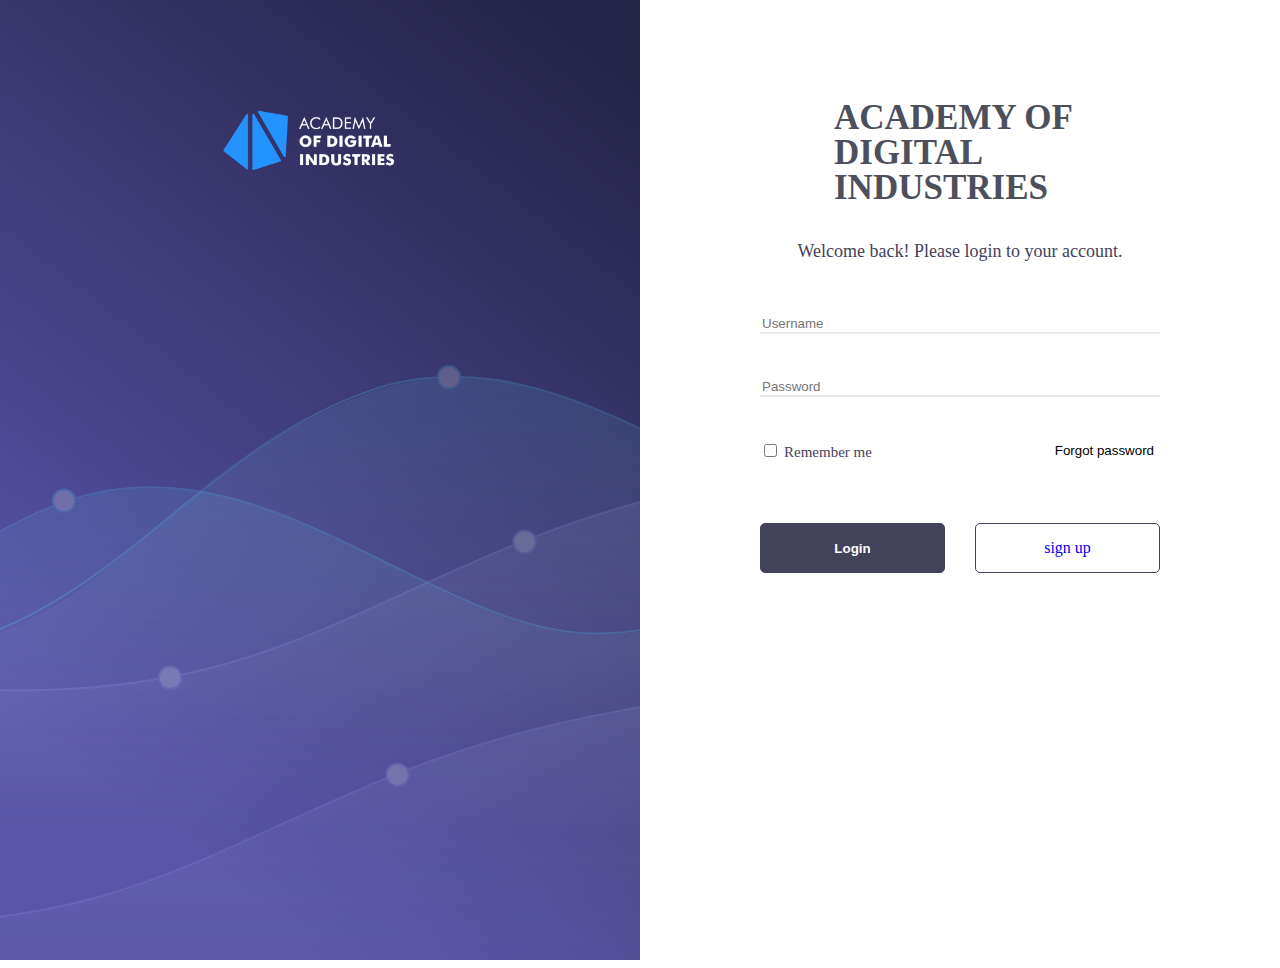
<file: index.html>
<!DOCTYPE html>
<html lang="en">

<head>
    <meta charset="UTF-8">
    <meta http-equiv="X-UA-Compatible" content="IE=edge">
    <meta name="viewport" content="width=device-width, initial-scale=1.0">
    <link rel="stylesheet" href="css/reset.css">
    <link rel="stylesheet" href="css/style.css">
    <title>Final project</title>
</head>

<body>
    <section class="sec1-wraper">
        <div class="logo-wraper">
            <img class="logo" src="image/logo.png" alt="">
        </div>
        <div class="login-form-wraper">
            <form class="login-form" action="#">
                <h1 class="title">ACADEMY
                    OF DIGITAL
                    INDUSTRIES</h1>
                <p class="text">Welcome back! Please login to your account.</p>
                <input type="text" placeholder="Username" class="inputtext">
                <input type="password" placeholder="Password" class="inputtext">
                <div class="rememberme-wraper">
                    <div>
                        <input id="rememberme" type="checkbox">
                        <label class="rememberme-label" for="rememberme">Remember me</label>
                    </div>
                    <button class="forgotpass">Forgot password</button>
                </div>
                <div class="button-wraper">
                    <button class="login-button">Login</button>
                    <div class="button-size">
                        <a href="signup.html" class="signup">sign up</a>
                    </div>
                </div>
            </form>
        </div>
    </section>
</body>

</html>
</file>
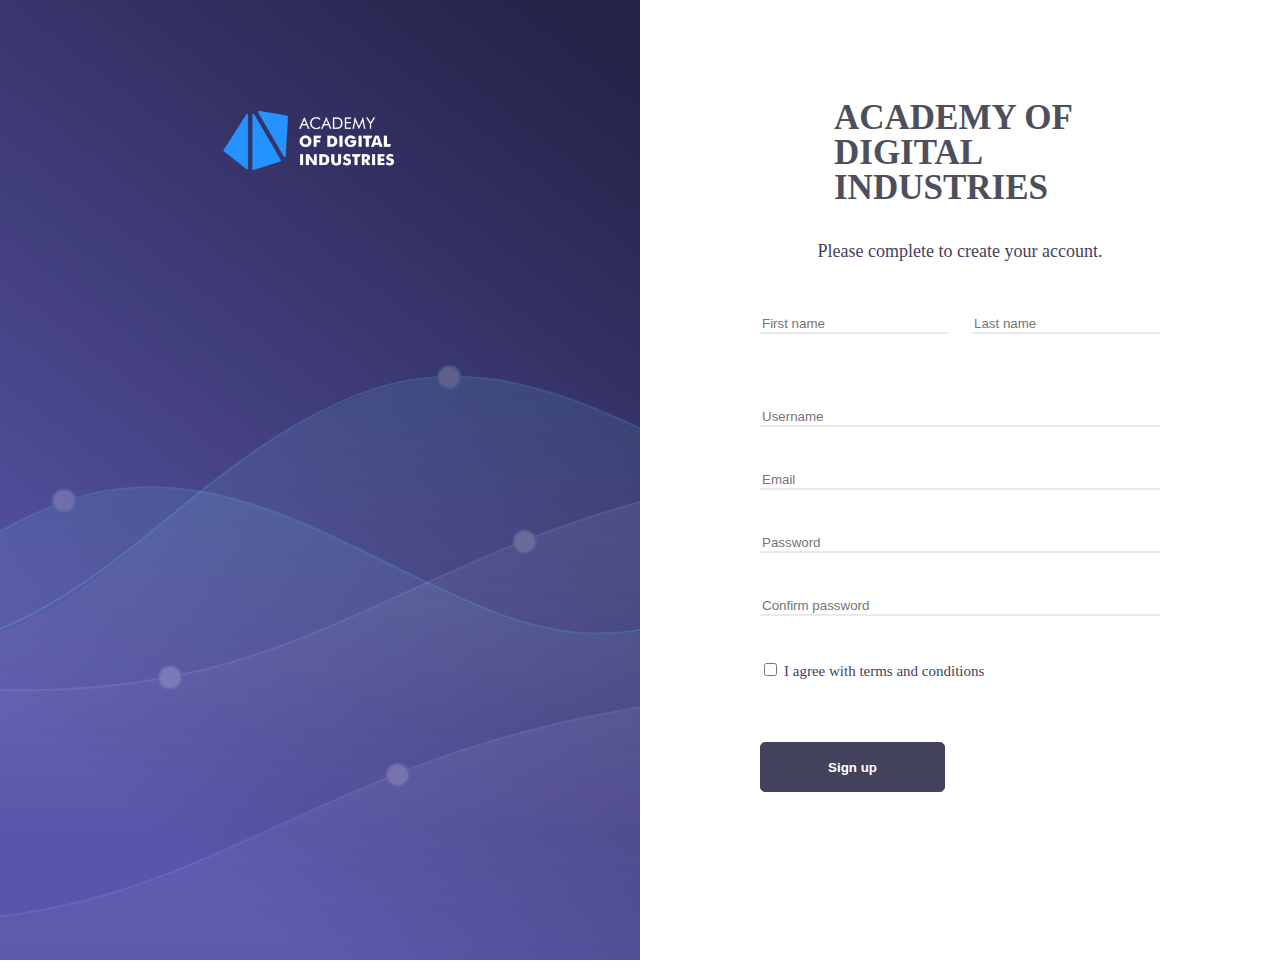
<file: signup.html>
<!DOCTYPE html>
<html lang="en">

<head>
    <meta charset="UTF-8">
    <meta http-equiv="X-UA-Compatible" content="IE=edge">
    <meta name="viewport" content="width=device-width, initial-scale=1.0">
    <link rel="stylesheet" href="css/reset.css">
    <link rel="stylesheet" href="css/style.css">
    <title>Final project</title>
</head>

<body>
    <section class="sec1-wraper">
        <div class="logo-wraper">
            <img class="logo" src="image/logo.png" alt="">
        </div>
        <div class="login-form-wraper">
            <form class="login-form" action="#">
                <h1 class="title">ACADEMY
                    OF DIGITAL
                    INDUSTRIES</h1>
                <p class="text">Please complete to create your account.</p>
                <p id="errortext"></p>
                <div class="name">
                    <input id="first-name" class="inputtext inputname" type="text" placeholder="First name">
                    <input id="last-name" class="inputtext inputname" type="text" placeholder="Last name">
                </div>
                <input id="username" type="text" placeholder="Username" class="inputtext">
                <input id="email" type="text" placeholder="Email" class="inputtext">
                <input id="password" type="password" placeholder="Password" class="inputtext">
                <input id="confirmpass" type="password" placeholder="Confirm password" class="inputtext">
                <div class="rememberme-wraper">
                    <div>
                        <input id="termsandconditions" type="checkbox">
                        <label class="rememberme-label" for="termsandconditions">I agree with terms and
                            conditions</label>
                    </div>
                </div>
                <div class="button-wraper">
                    <button id="login" class="login-button">Sign up</button>
                </div>
            </form>
        </div>
    </section>
    <script src="script.js"></script>
</body>

</html>
</file>
<file: css/style.css>
.sec1-wraper{
    width: 100%;
    display: flex;
    flex-direction: row;
}
.logo-wraper{
    background-image: url(../image/Component\ 71\ –\ 1.png);
    background-repeat: no-repeat;
    background-size: cover;
    width: 50%;
    height: 968px;
    position: relative;
    display: flex;
    flex-direction: column;
    justify-content: center;
    align-items: center;
}
.logo{
    position: absolute;
    top: 110px;
}
.login-form-wraper{
    width: 50%;
    display: flex;
    justify-content: center;
    position: relative;
}
.login-form{
    width: 100%;
    position: absolute;
    top: 100px;
    display: flex;
    flex-direction: column;
    align-items: center;
    justify-content: center;
}
.title{
    width: 252px;
    font-size: 35px;
    font-weight: bold;
    color: #4D4F5C;
    margin-bottom: 37px;
}
.text{
    font-size: 18px;
    color: #43425D; 
    margin-bottom: 55px;
}
.errortext{
    font-size: 18px;
    margin-bottom: 30px;
}
.inputtext{
    width: 400px;
    margin-bottom: 44px;
    outline: 0;
    border-width: 0 0 2px;
    border-color: #E9E9F0
}
.rememberme-wraper{
    width: 400px;
    display: flex;
    flex-direction: row;
    justify-content: space-between; 
    margin-bottom: 63px;  
}
.rememberme-label{
    font-size: 15px;
    color: #43425D;
}
.forgotpass{
    border: none;
    background: none;
}
.button-wraper{
    width: 400px;
    display: flex;
    flex-direction: row;
    justify-content: space-between;
}

.login-button{
    width: 185px;
    height: 50px;
    border-style: solid;
    border-color: #43425D;
    border-width: 1px;
    border-radius: 5px;
    background: #43425D;
    color: white;
    font-weight: bold;
}
.button-size{
    width: 185px;
    display: flex;
    justify-content: center;
    align-items: center;
    height: 50px;
    border-style: solid;
    border-width: 1px;
    border-radius: 5px;
    border-color: #43425D;
}
.name{
    width: 400px;
    display: flex;
    flex-direction: row;
    justify-content: space-between;
    align-items: center;
    margin-bottom: 30px;
}
.inputname{
    width: 188px;
}
</file>
